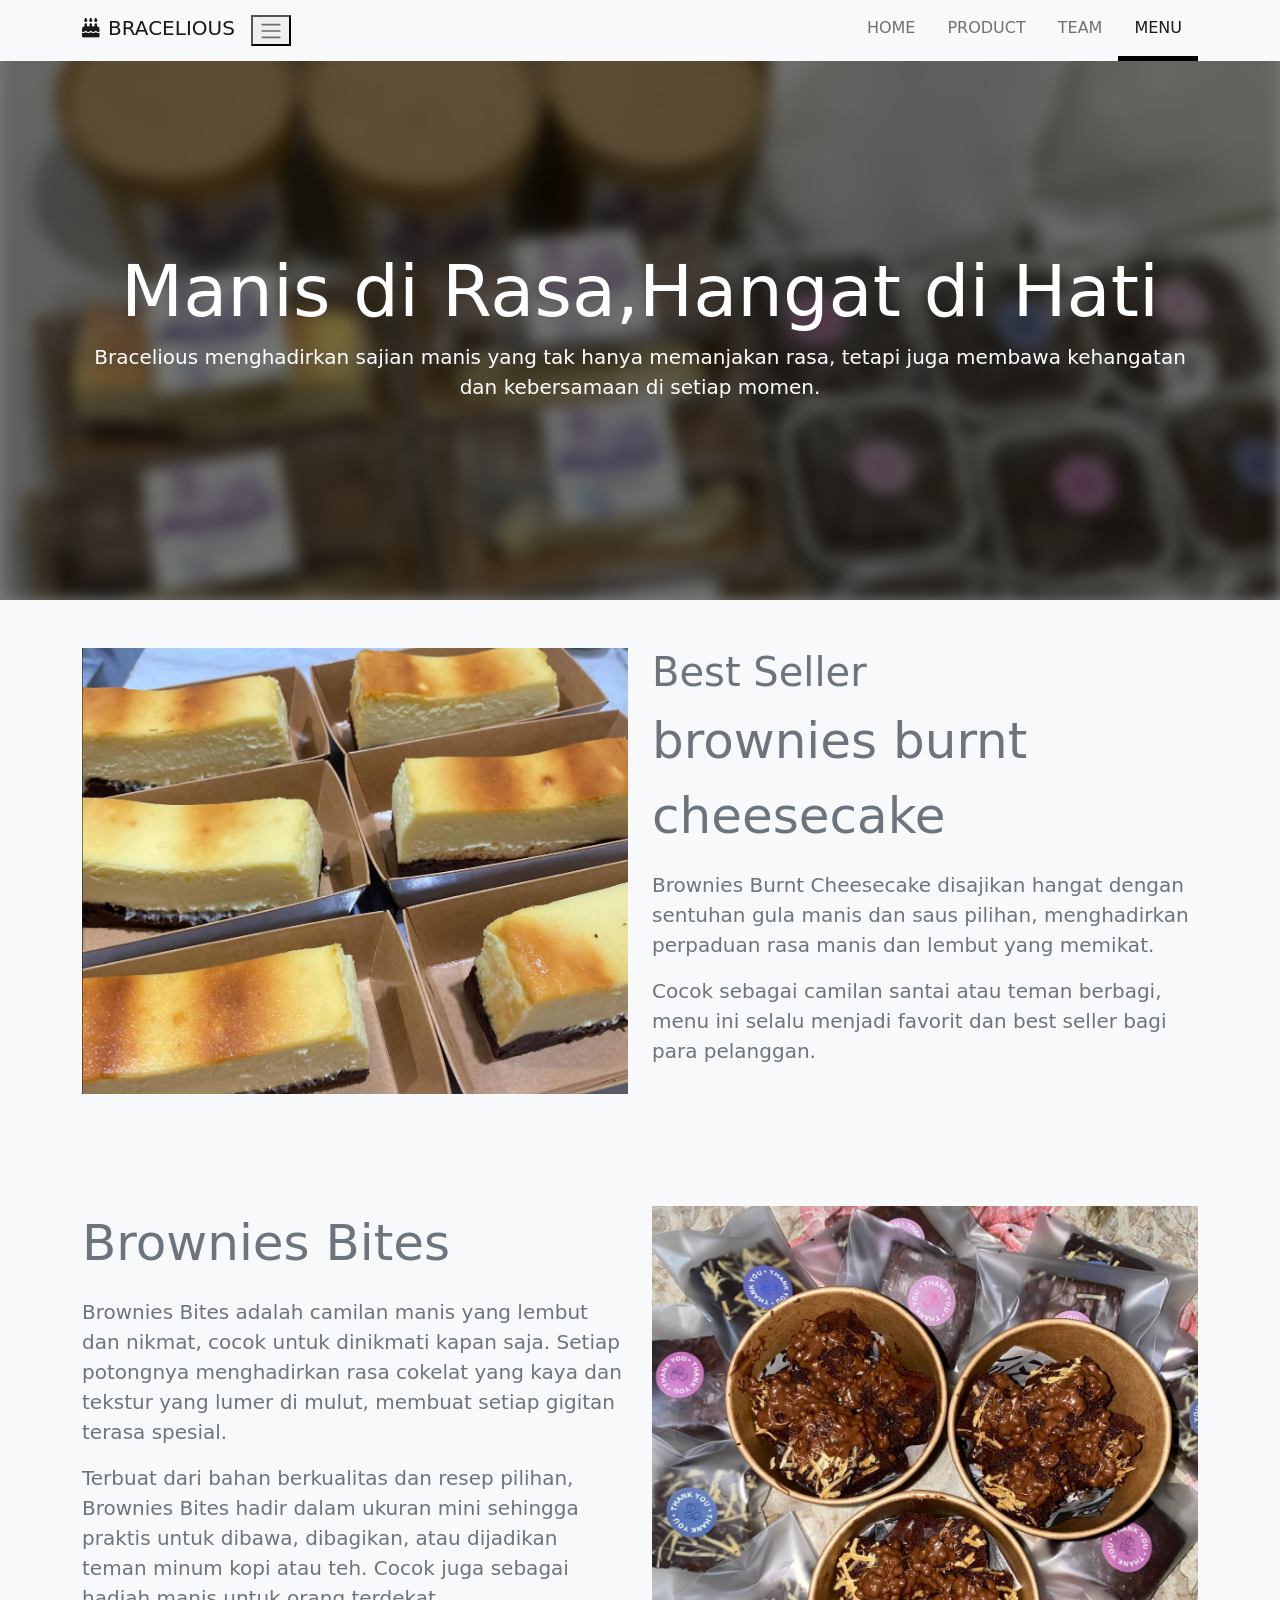
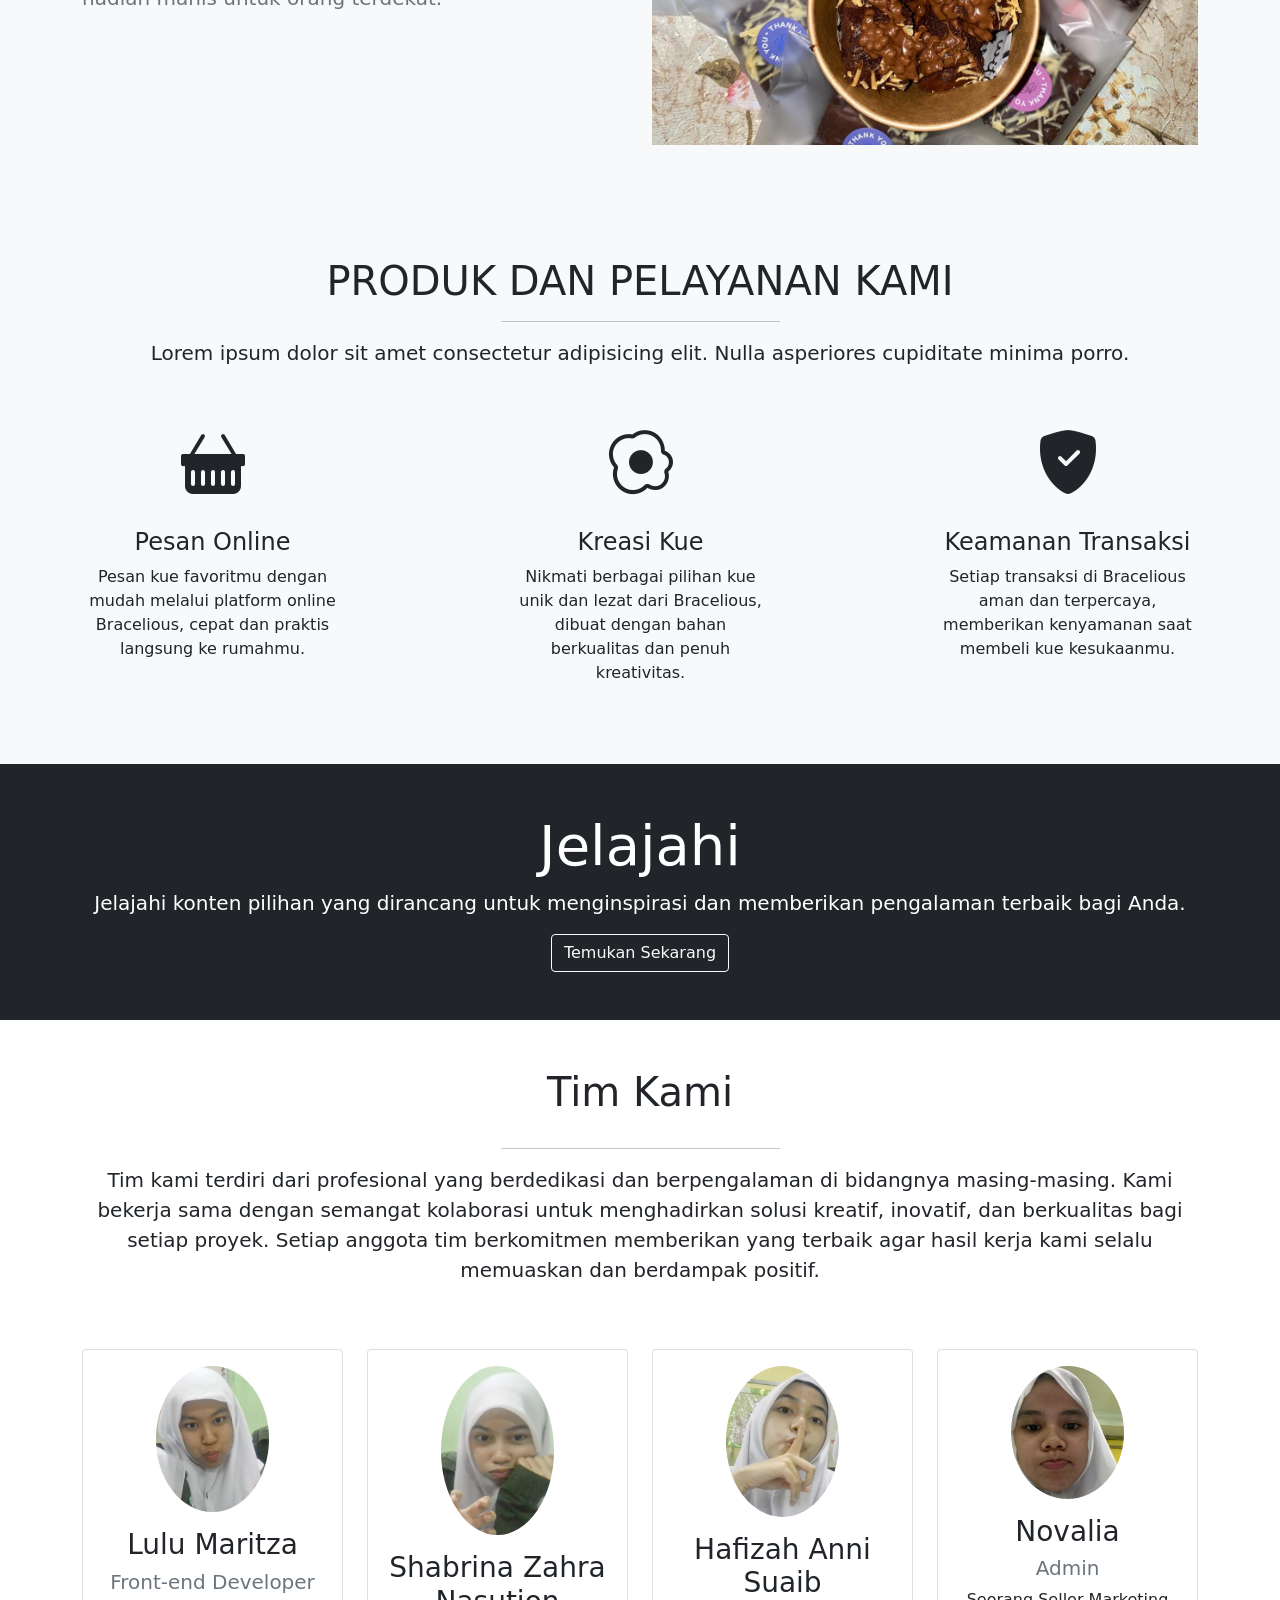
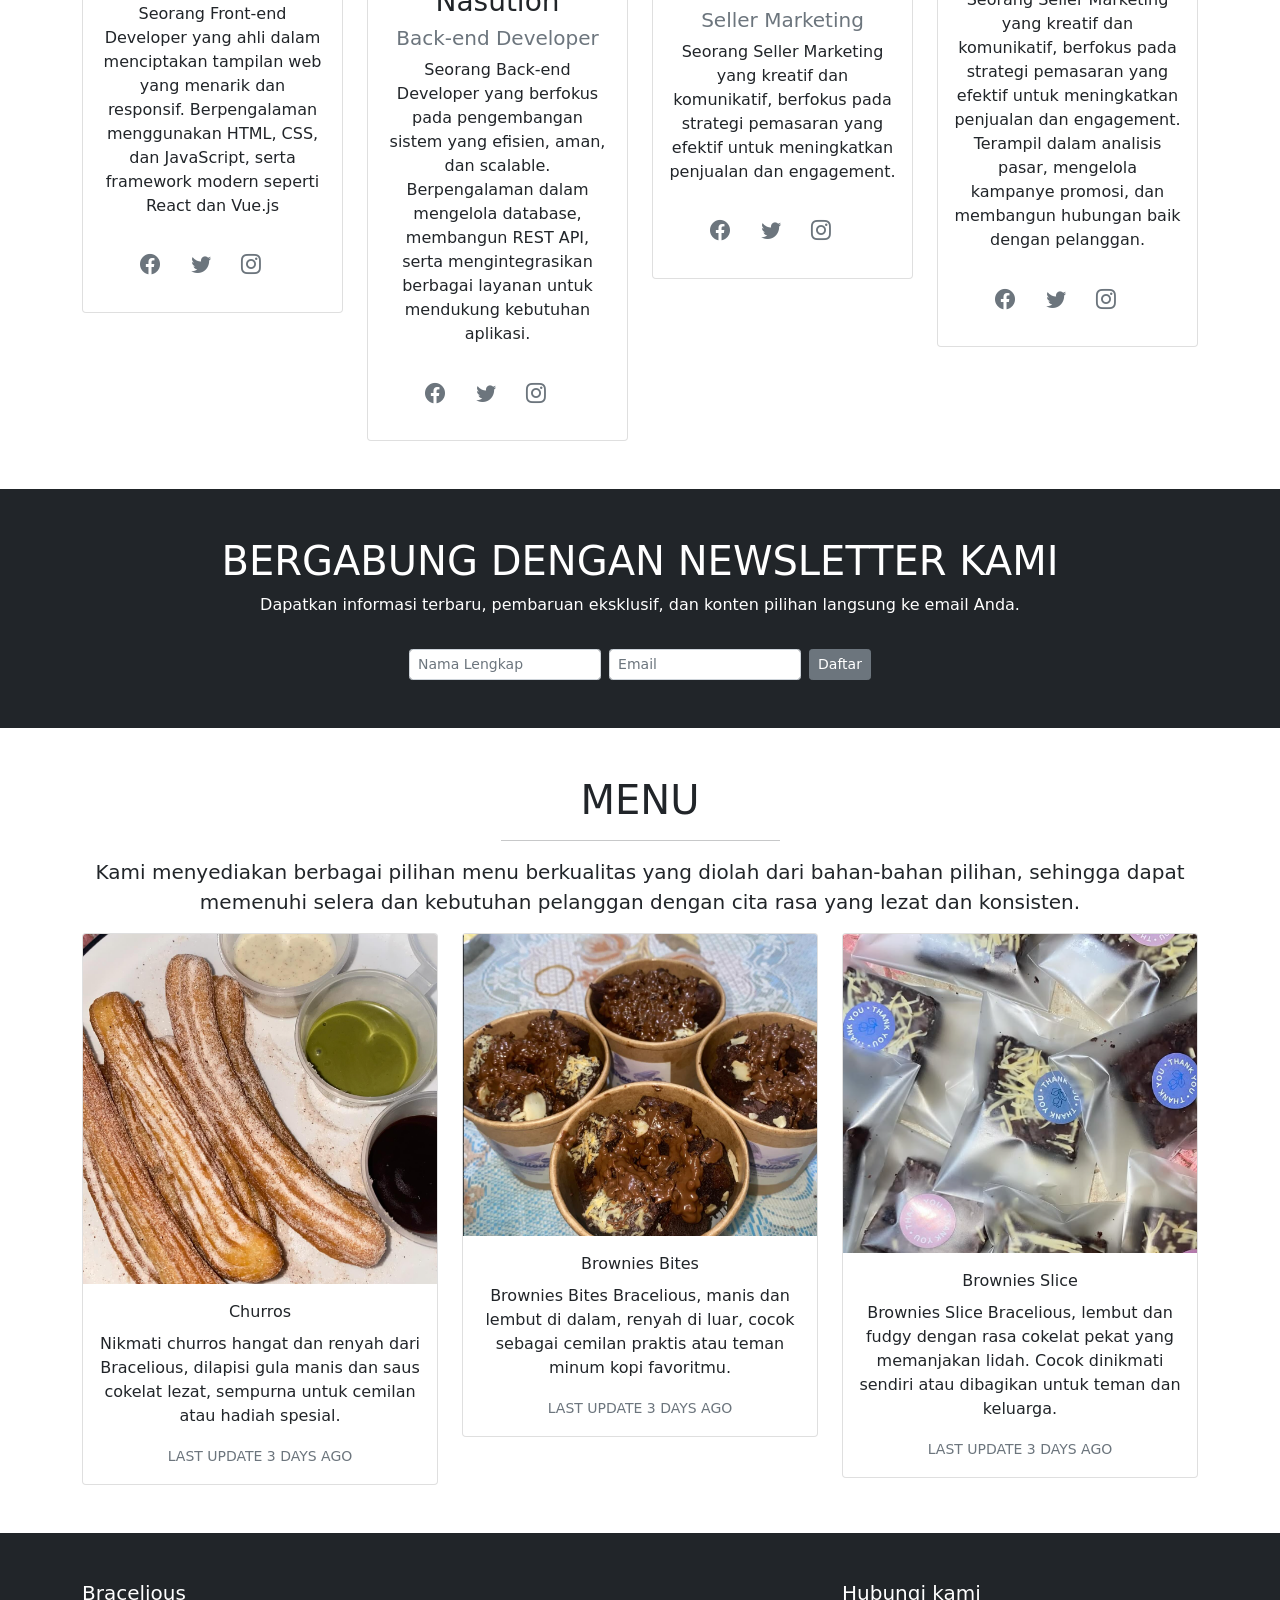
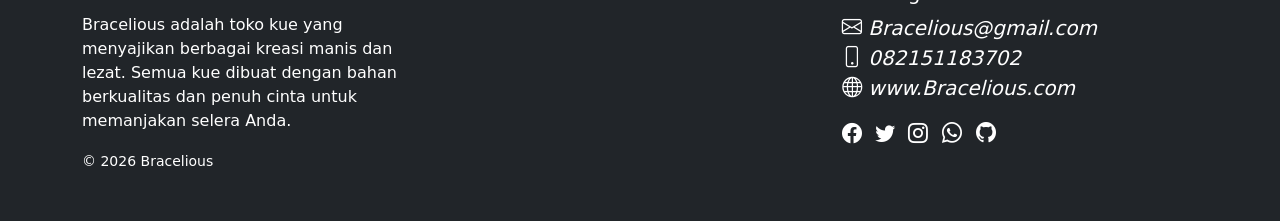
<file: bracelious/indexrpl2.html>
<!DOCTYPE html>
<html lang="en">
<head>
    <meta charset="UTF-8">
    <meta name="viewport" content="width=device-width, initial-scale=1.0">
    <title>Bracelious</title>
    <link rel="stylesheet" href="css/bootstrap.css">
    <link rel="stylesheet" href="font/bootstrap-icons.css">
    <link rel="stylesheet" href="css/style.css">
     <link rel="stylesheet" href="css/aos.css">
     
</head>
<body data-bs-spy="scroll" data-bs-target="#navbarNav"
data-bs-offset="200">
    <!--NAVBAR -->

 <nav id="main-navbar" class="navbar navbar-expand-md navbar-light bg-light fixed-top py-2 py-md-0">
  <div class="container">
    <!-- Tambahkan link Font Awesome di <head> jika belum ada -->
<link rel="stylesheet" href="https://cdnjs.cloudflare.com/ajax/libs/font-awesome/6.4.0/css/all.min.css">

<!-- Navbar brand dengan ikon kue -->
<a class="navbar-brand d-flex align-items-center" href="index.html">
  <i class="fas fa-birthday-cake me-2"></i> <!-- me-2 = margin kanan ikon -->
  Bracelious
</a>


    <button class="navbar-toggle" type="button" data-bs-toggle="collapse" data-bs-target="#navbarNav">
        <span class="navbar-toggler-icon"></span>
    </button>
   <div class="collapse navbar-collapse" id="navbarNav">

    <ul class="navbar-nav ms-auto">
        <li class="nav-item">
         <a  class="nav-link p-3 active" href="#showcase">Home</a>
        </li>
        <li class="nav-item">
            <a  class="nav-link p-3" href="#product">product</a>
        </li>
        <li class="nav-item">
              <a  class="nav-link p-3" href="#team">team</a>
        </li>
        <li class="nav-item">
              <a  class="nav-link p-3" href="#menu">menu</a>
        </li>
    </ul>
   </div>

  </div>
 </nav>

<!--SHOWCASE-->
<section id="showcase" class="py-5">
 <div class="dark-overlay">
    <div class="container">
        <div class="row">
            <div class="col text-center text-white" data-aos="fade">
                <h1 class="display-2">Manis di Rasa,<strong>Hangat di Hati</strong></h1>
                <p class="lead">Bracelious menghadirkan sajian manis yang tak hanya memanjakan rasa, tetapi juga membawa kehangatan dan kebersamaan di setiap momen.
                 </p>
            </div>
        </div>  
    </div>
 </div>
</section>

<!--SHOWOFF 1-->
<section id="showoff" class="bg-light text-muted py-5" data-aos="faded up">
<div class="container">
    <div class="row">
        <div class="col-md-6">
            <img src="img/food5.png" class="img-fluid mb-3 " alt="image">
        </div>
        <div class="col-md-6 fs-5">
            <h2 style="font-size: 40px;">Best Seller</h2>
            <p style="font-size: 50px;" class="lead">    
                brownies burnt cheesecake</p>
            <p>Brownies Burnt Cheesecake disajikan hangat dengan sentuhan gula manis dan saus pilihan, menghadirkan perpaduan rasa manis dan lembut yang memikat.</p>
            <p>Cocok sebagai camilan santai atau teman berbagi, menu ini selalu menjadi favorit dan best seller bagi para pelanggan.
            </p>
        </div>
    </div>
</div>
</section>

<section id="showoff" class="bg-light text-muted py-5" data-aos="faded up">
<div class="container">
    <div class="row">
        <div class="col-md-6 fs-5">
            <p style="font-size: 50px;" class="lead">    
                Brownies Bites</p> 
            <p>Brownies Bites adalah camilan manis yang lembut dan nikmat, cocok untuk dinikmati kapan saja. Setiap potongnya menghadirkan rasa cokelat yang kaya dan tekstur yang lumer di mulut, membuat setiap gigitan terasa spesial.</p>
<p>Terbuat dari bahan berkualitas dan resep pilihan, Brownies Bites hadir dalam ukuran mini sehingga praktis untuk dibawa, dibagikan, atau dijadikan teman minum kopi atau teh. Cocok juga sebagai hadiah manis untuk orang terdekat.</p>
        </div>
        <div class="col-md-6">
            <img src="img/image2.jpg" class="img-fluid mb-3" alt="image">
        </div>
    </div>
</div>
</section>

<!--PRODUCT-->

<section id="product" class="py-5 bg-light">
<div class="container">
    <div class="row">
        <div class="col text-center" >
            <h1>PRODUK DAN PELAYANAN KAMI</h1>
            <hr class="w-25 mx-auto">
            <p class="lead">Lorem ipsum dolor sit amet consectetur adipisicing elit. Nulla asperiores 
                 cupiditate minima porro. </p>
        </div>
    </div>
    <div class="row text-center justify-content-between mt-3">
    <div class="col-sm-6 col-md-3 p-3" data-aos="flip-left">
        <i class="bi bi-basket-fill"></i>
        <h4 class="mt-3">Pesan Online</h4>
        <p>Pesan kue favoritmu dengan mudah melalui platform online Bracelious, cepat dan praktis langsung ke rumahmu.</p>
    </div>
    <div class="col-sm-6 col-md-3 p-3" data-aos="flip-left">
        <i class="bi bi-egg-fried"></i>
        <h4 class="mt-3">Kreasi Kue</h4>
        <p>Nikmati berbagai pilihan kue unik dan lezat dari Bracelious, dibuat dengan bahan berkualitas dan penuh kreativitas.</p>
    </div>  
    <div class="col-sm-6 col-md-3 p-3" data-aos="flip-left">
        <i class="bi-shield-fill-check"></i>
        <h4 class="mt-3">Keamanan Transaksi</h4>
        <p>Setiap transaksi di Bracelious aman dan terpercaya, memberikan kenyamanan saat membeli kue kesukaanmu.</p>
    </div>
</div>

</div>
</section>

<!--JELAJAH-->

<section  id="explore" class="bg-dark text-white py-5" data-aos="fade-up">
    <div class="container">
        <div class="row">
            <div class="col text-center">
                <h1 class="display-4">Jelajahi</h1>
                <p class="lead">
  Jelajahi konten pilihan yang dirancang untuk menginspirasi dan memberikan pengalaman terbaik bagi Anda.
</p>

                <a href="#" class="btn btn-outline-light">
                    Temukan Sekarang
                </a>
            </div>
        </div>
    </div>
</section>

<!--TEAM-->

 <section id="team" class="py-5 text-center">
    <div class="container">
        <div class="row mb-5">
            <div class="col">
                <h1 class="pb-3">Tim Kami</h1>
                <hr class="w-25 mx-auto">
                <p class="lead">Tim kami terdiri dari profesional yang berdedikasi dan berpengalaman di bidangnya masing-masing. Kami bekerja sama dengan semangat kolaborasi untuk menghadirkan solusi kreatif, inovatif, dan berkualitas bagi setiap proyek. Setiap anggota tim berkomitmen memberikan yang terbaik agar hasil kerja kami selalu memuaskan dan berdampak positif.</p>
            </div>
        </div>

        <div class="row">
            <div class="col-md-6 col-lg-3"data-aos="flip-left">
                <div class="card">
                    <div class="card-body">
                        <img src="img/people1.jpg" class="img-fluid rounded-circle w-50 mb-3">
                        <h3>Lulu Maritza</h3>
                        <h5 class="text-muted">Front-end Developer</h5>
                       <p>Seorang Front-end Developer yang ahli dalam menciptakan tampilan web yang menarik dan responsif.
                         Berpengalaman menggunakan HTML, CSS, dan JavaScript, serta framework modern seperti React dan Vue.js</p>
                        <div class="py-3">
                            <a href="#" class="text-secondary text-decoration-none fs-5 me-4">
                                <i class="bi-facebook"></i>
                            </a>
                            <a href="#" class="text-secondary text-decoration-none fs-5 me-4">
                                <i class="bi-twitter"></i>
                            </a>
                            <a href="#" class="text-secondary text-decoration-none fs-5 me-4">
                                <i class="bi-instagram"></i>
                            </a>
                        </div>
                    </div>  
                </div>
            </div>
            <div class="col-md-6 col-lg-3"data-aos="flip-left">
                <div class="card">
                    <div class="card-body">
                        <img src="img/people2.jpg" class="img-fluid rounded-circle w-50 mb-3">
                        <h3>Shabrina Zahra Nasution</h3>
                        <h5 class="text-muted">Back-end Developer</h5>
                        <p>Seorang Back-end Developer yang berfokus pada pengembangan sistem yang efisien,
                             aman, dan scalable. Berpengalaman dalam mengelola database, membangun REST API, serta mengintegrasikan berbagai layanan untuk mendukung kebutuhan aplikasi.</p>
                        <div class="py-3">
                            <a href="#" class="text-secondary text-decoration-none fs-5 me-4">
                                <i class="bi-facebook"></i>
                            </a>
                            <a href="#" class="text-secondary text-decoration-none fs-5 me-4">
                                <i class="bi-twitter"></i>
                            </a>
                            <a href="#" class="text-secondary text-decoration-none fs-5 me-4">
                                <i class="bi-instagram"></i>
                            </a>
                        </div>
                    </div>
                </div>
        </div>
         <div class="col-md-6 col-lg-3" data-aos="flip-left">
                <div class="card">
                    <div class="card-body">
                        <img src="img/people3.jpg" class="img-fluid rounded-circle w-50 mb-3">
                        <h3>Hafizah Anni Suaib</h3>
                        <h5 class="text-muted">Seller Marketing</h5>
                       <p>Seorang Seller Marketing yang kreatif dan komunikatif,
                        berfokus pada strategi pemasaran yang efektif untuk meningkatkan penjualan dan engagement.</p>
                        <div class="py-3">
                            <a href="#" class="text-secondary text-decoration-none fs-5 me-4">
                                <i class="bi-facebook"></i>
                            </a>
                            <a href="#" class="text-secondary text-decoration-none fs-5 me-4">
                                <i class="bi-twitter"></i>
                            </a>
                            <a href="#" class="text-secondary text-decoration-none fs-5 me-4">
                                <i class="bi-instagram"></i>
                            </a>
                        </div>
                    </div>
                </div>
    </div>
     <div class="col-md-6 col-lg-3" data-aos="flip-left">
                <div class="card">
                    <div class="card-body">
                        <img src="img/people4.jpg" class="img-fluid rounded-circle w-50 mb-3">
                        <h3>Novalia</h3>
                        <h5 class="text-muted">Admin</h5>
                       <p>Seorang Seller Marketing yang kreatif dan komunikatif,
                        berfokus pada strategi pemasaran yang efektif untuk meningkatkan penjualan dan engagement.
                        Terampil dalam analisis pasar, mengelola kampanye promosi, dan membangun hubungan baik dengan pelanggan.</p>
                        <div class="py-3">
                            <a href="#" class="text-secondary text-decoration-none fs-5 me-4">
                                <i class="bi-facebook"></i>
                            </a>
                            <a href="#" class="text-secondary text-decoration-none fs-5 me-4">
                                <i class="bi-twitter"></i>
                            </a>
                            <a href="#" class="text-secondary text-decoration-none fs-5 me-4">
                                <i class="bi-instagram"></i>
                            </a>
                        </div>
                    </div>
                </div>
 </section>

 <!--NEWSLETTER SECTION-->
 <section class="text-center p-5 bg-dark text-white" data-aos="fade-up">
    <div class="container">
        <div class="row">
            <div class="col">
               <h1>BERGABUNG DENGAN NEWSLETTER KAMI</h1>
<p>
  Dapatkan informasi terbaru, pembaruan eksklusif, dan konten pilihan langsung ke email Anda.
</p>
            </div>

           <form class="d-flex justify-content-center gap-2 mt-3">
            <input 
                type="text" 
                class="form-control form-control-sm w-auto" 
                placeholder="Nama Lengkap">

            <input 
                type="email" 
                class="form-control form-control-sm w-auto" 
                placeholder="Email">

            <button 
                type="submit" 
                class="btn btn-secondary btn-sm">
                Daftar
            </button>
        </form>
        </div>
    </div>
 </section>


 <!--MENU-->
 <section id="menu" class="text-center p-5 bg-white text-dark" >
    <div class="container">
        <div class="row" >
           <div class="col text-center">
           <h1>MENU</h1>
<hr class="w-25 mx-auto">
<p class="lead">
  Kami menyediakan berbagai pilihan menu berkualitas yang diolah dari bahan-bahan pilihan, sehingga dapat memenuhi selera dan kebutuhan pelanggan dengan cita rasa yang lezat dan konsisten.
</p>

           </div>
        </div>
        <div class="row row-cols-1 row-cols-sm-2 row-cols-lg-3 g-4" >
            <div class="col" >
                <div class="card" data-aos="flip-left" >
                    <img class="card-img-top" src="img/food4.png" >
                    <div class="card-body">
                        <div class="card-title">Churros</div>
<p class="card-text">
  Nikmati churros hangat dan renyah dari Bracelious, dilapisi gula manis dan saus cokelat lezat, sempurna untuk cemilan atau hadiah spesial.
</p>

                <p class="card-text">
                    <small class="text-muted">LAST UPDATE 3 DAYS AGO</small>
                </p>
                    </div>
                </div>
            </div>
              <div class="col">
                <div class="card" data-aos="flip-left">
                    <img class="card-img-top" src="img/blog2.jpg" >
                    <div class="card-body">
                        <div class="card-title">Brownies Bites</div>
<p class="card-text">
  Brownies Bites Bracelious, manis dan lembut di dalam, renyah di luar, cocok sebagai cemilan praktis atau teman minum kopi favoritmu.
</p>

                <p class="card-text">
                    <small class="text-muted">LAST UPDATE 3 DAYS AGO</small>
                </p>
                    </div>
                </div>
        </div>
          <div class="col">
                <div class="card" data-aos="flip-left">
                    <img class="card-img-top" src="img/food3.png" >  
                    <div class="card-body">
                       <div class="card-title">Brownies Slice</div>
<p class="card-text">
  Brownies Slice Bracelious, lembut dan fudgy dengan rasa cokelat pekat yang memanjakan lidah. Cocok dinikmati sendiri atau dibagikan untuk teman dan keluarga.
</p>

                <p class="card-text">
                    <small class="text-muted">LAST UPDATE 3 DAYS AGO</small>
                </p>
                    </div>
                </div>
    </div>
 </section>
 
 <!--FOOTER-->

 <footer id="main-footer" class="text-white text-center bg-dark py-5" data-aos="fade-up">

    <div class="container">
        <div class="row">
            <div class="text-md-start col-md-4 me-auto">
               <h5>Bracelious</h5>
<p>
  Bracelious adalah toko kue yang menyajikan berbagai kreasi manis dan lezat. Semua kue dibuat dengan bahan berkualitas dan penuh cinta untuk memanjakan selera Anda.
</p>
<small>&copy; 2026 Bracelious</small>

            </div>

            <div class="text-md-start col-md-4 mt-4 mt-md-0">
                <h5>Hubungi kami</h5>
                <div><i class="bi-envelope fs-5 me-3">
                    Bracelious@gmail.com
                </i></div>
               <div> <i class="bi-phone fs-5 me-3">
                    082151183702
                </i></div>
                <div><i class="bi-globe fs-5 me-3">
                    www.Bracelious.com
                </i>
                <div class="pt-3">
                    <a href="#" class="text-white text-decoration-none me-2">
                        <i class="bi-facebook fs-5"></i>
                    </a>
                    <a href="#" class="text-white text-decoration-none me-2">
                         <i class="bi-twitter fs-5"></i>
                    </a>
                    <a href="#" class="text-white text-decoration-none me-2">
                         <i class="bi-instagram fs-5"></i>
                    </a>
                    <a href="#" class="text-white text-decoration-none me-2">
                         <i class="bi-whatsapp fs-5"></i>
                    </a>
                    <a href="#" class="text-white text-decoration-none me-2">
                         <i class="bi-github fs-5"></i>
                    </a>
                </div>

            </div>
            </div>
        </div>
    </div>
 </footer>


 <script src="js/bootstrap.bundle.js"></script>
 <script src="js/aos.js"></script>
 <script>AOS.init({
    once: true,
    duration: 800,
 }); 
 </script>
</body>
</html>
</file>
<file: bracelious/css/style.css>
/*-- NAVBAR --*/
#main-navbar a{
  border-bottom: 5px solid #f8f9fa;
  text-transform: uppercase;
}
#main-navbar a:hover, #main-navbar .active{
  border-bottom-color: black;
  transition: border-color 500ms;
}


/*-- SHOWCASE --*/
#showcase {
  position: relative;
  height: 600px;
  padding-top: 150px;
  overflow: hidden;
  text-align: center;
  color: white;
}

#showcase::before {
  content: "";
  position: absolute;
  top: 0;
  left: 0;
  width: 100%;
  height: 100%;
  background: url('../img/showcase_bg.jpg') center/cover no-repeat;
  filter: blur(8px); /* tingkat blur */
  z-index: 0; /* di belakang konten */
}

/* Konten tetap terlihat di atas background blur */
#showcase * {
  position: relative;
  z-index: 1;
}



#showcase h1{
  padding-top: 200px;
}

.dark-overlay{
  background-color: rgba(0, 0, 0, 0.5);
  position: absolute;
  top: 0;
  left: 0;
  width: 100%;
  min-height: 600px;
}


/*-- PRODUCT --*/
#product i[class^="bi"] {
  font-size: 4rem;
}


/*-- Nonaktifkan XXL Breakpoint --*/
@media (min-width: 1200px) {
  .container {
      max-width: 1140px;
  }
}
</file>
